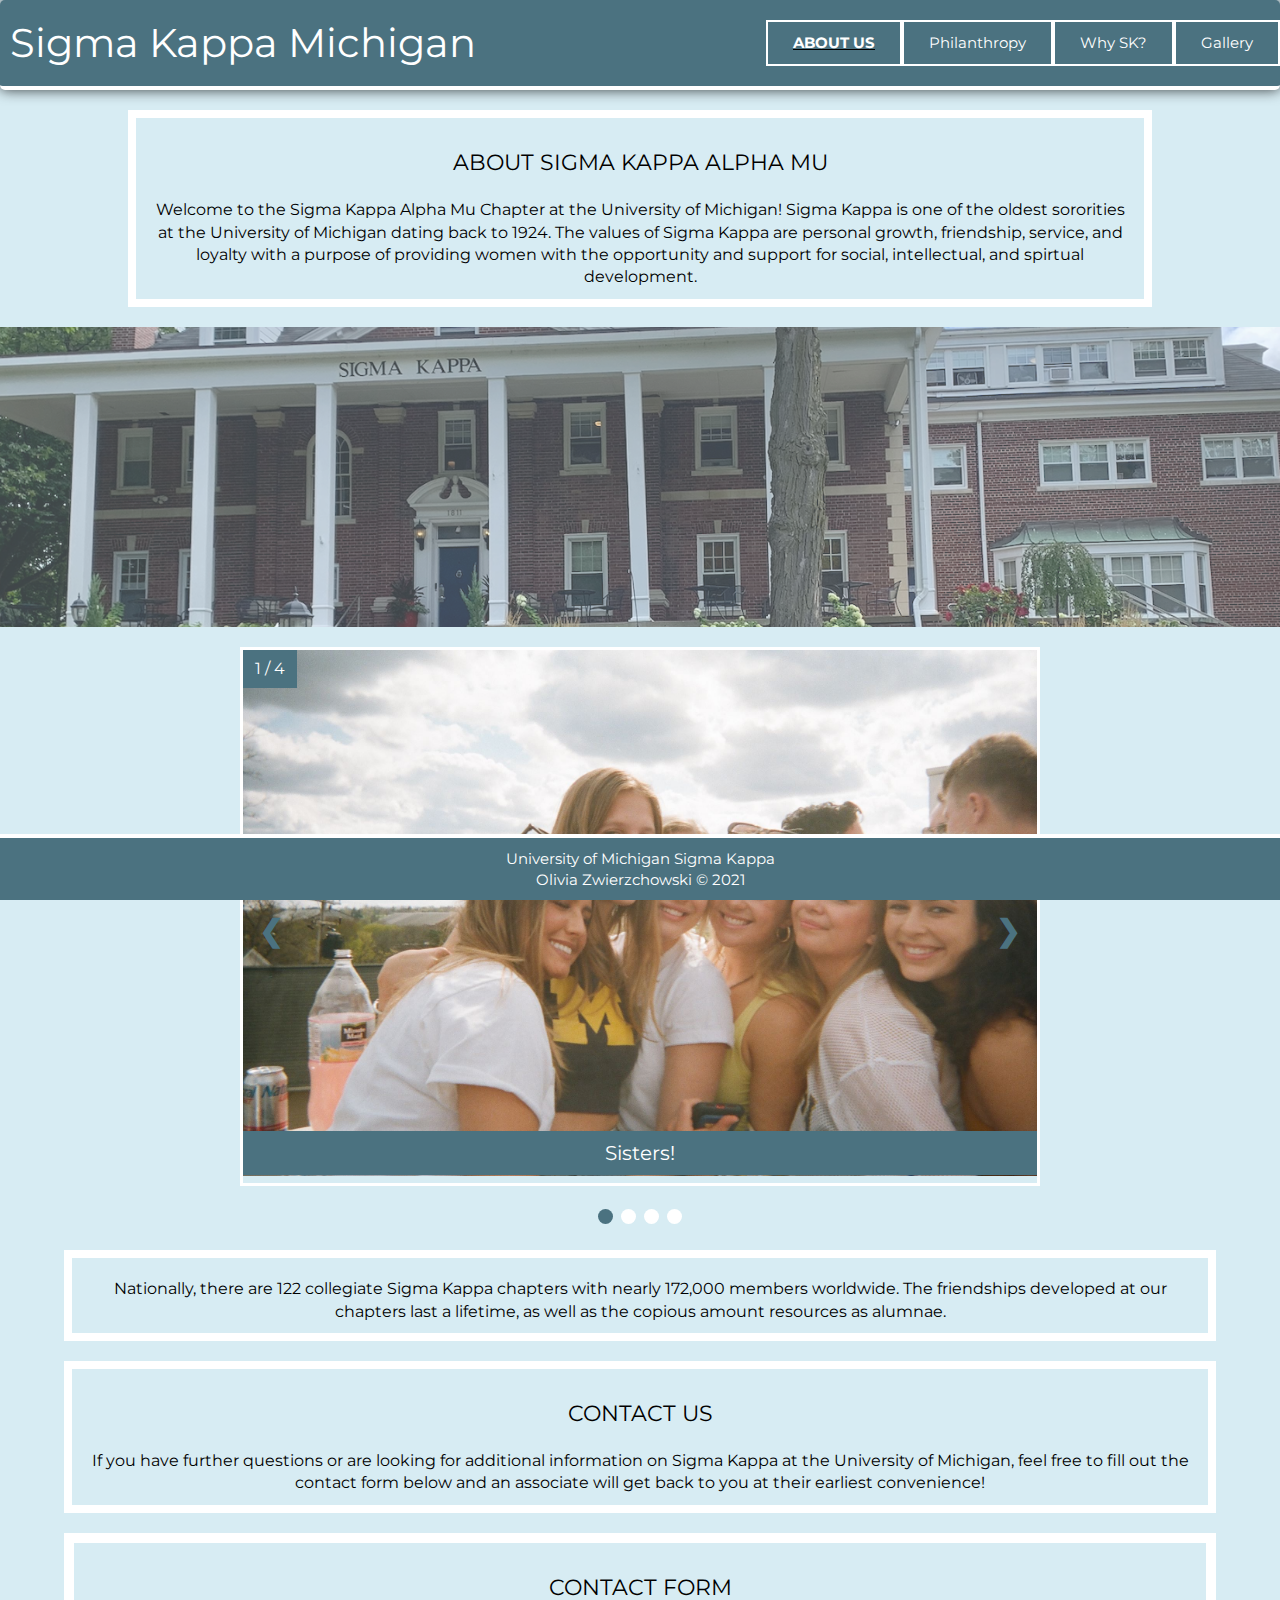
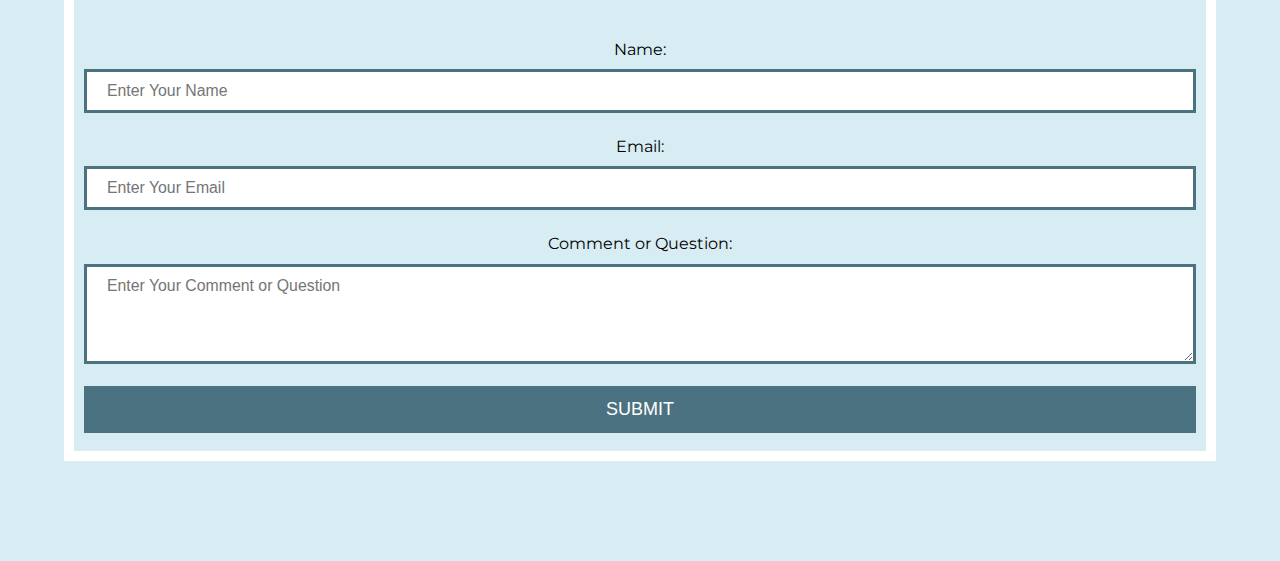
<file: index.html>
<!DOCTYPE html>
<html lang="en">
<head>
	<meta charset="UTF-8">
	<meta name="viewport" content="width=device-width, initial-scale=1.0">
	<link rel="shortcut icon" href="images/favicon.jpeg" type="image/jpeg">
	<link rel="stylesheet" href="css/html5reset.css">
    <link rel="stylesheet" href="css/style.css">
    <link rel="preconnect" href="https://fonts.googleapis.com">
    <link rel="preconnect" href="https://fonts.gstatic.com" crossorigin>
    <link href="https://fonts.googleapis.com/css2?family=Montserrat&display=swap" rel="stylesheet">
    <!-- Global site tag (gtag.js) - Google Analytics -->
    <script async src="https://www.googletagmanager.com/gtag/js?id=G-8DMJS48WL9"></script>
    <script>
    window.dataLayer = window.dataLayer || [];
    function gtag(){dataLayer.push(arguments);}
    gtag('js', new Date());
    gtag('config', 'G-8DMJS48WL9');
    </script>
    <title>Sigma Kappa</title>
</head>

<body>
	<header>
        <div class="skip"><a href="#main">Skip to Main Content</a></div>
        <h1> Sigma Kappa Michigan</h1>
	<div class="nav">
		<nav>
			<ul class="nav_links">
				<li class="current"><a href = "index.html">About Us</a></li>
				<li class = "navitem"><a href = "philanthropy.html">Philanthropy</a></li>
				<li class = "navitem"><a href = "why.html">Why SK?</a></li>
				<li class = "navitem"><a href = "photos.html">Gallery</a></li>				
			</ul>
		</nav>
	</div>
    </header>

    <main class = "main" id = "main">
        <div class="title">
            <h1>About Sigma Kappa Alpha Mu</h1>
            <p>Welcome to the Sigma Kappa Alpha Mu Chapter at the University of Michigan! 
            Sigma Kappa is one of the oldest sororities at the University of Michigan dating back 
            to 1924. The values of Sigma Kappa are personal growth, friendship, service, and loyalty 
            with a purpose of providing women with the opportunity and support for social, intellectual,
            and spirtual development. </p>
        </div>
        <div class = "parallax">
        </div>
        <div class="slideshow-container">
            <div class="myslides fade">
                <div class="numbertext">1 / 4</div>
                <img src="images/first.JPG" alt="Girls smiling">
                <div class="text">Sisters!</div>
            </div>
  
            <div class="myslides fade">
                <div class="numbertext">2 / 4</div>
                <img src="images/housedispo.JPG" alt="Girls in front of SK House">
                <div class="text">Game Day!</div>
            </div>
  
            <div class="myslides fade">
                <div class="numbertext">3 / 4</div>
                <img src="images/third.JPG" alt="Vacation">
                <div class="text">SK Vacation!</div>
            </div>

            <div class="myslides fade">
                <div class="numbertext">4 / 4</div>
                <img src="images/fourth.JPG" alt="Sisterhood event">
                <div class="text">Sisterhood Event!</div>
            </div>
  
            <a class="prev" onclick="plusSlides(-1)">&#10094;</a>
            <a class="next" onclick="plusSlides(1)">&#10095;</a>
        </div>
        <br>
  
        <div class="dots">
            <span class="dot" onclick="currentSlide(1)"></span>
            <span class="dot" onclick="currentSlide(2)"></span>
            <span class="dot" onclick="currentSlide(3)"></span>
            <span class="dot" onclick="currentSlide(4)"></span>
        </div>

        <div class="facts">
            <p>Nationally, there are 122 collegiate Sigma Kappa chapters with nearly 172,000 members
            worldwide. The friendships developed at our chapters last a lifetime, as well as 
            the copious amount resources as alumnae. </p>
        </div>
        <div class = "contact_us">
            <h1> Contact Us</h1>
            <p>If you have further questions or are looking for additional information on Sigma Kappa 
                at the University of Michigan, feel free to fill out the contact form below and an associate
                will get back to you at their earliest convenience! 
            </p>
        </div>
        <div class="contact">
            <form action="https://formspree.io/f/mbjwrlon" method = "POST">
                <fieldset>
                  <legend>Contact Form</legend>
              
                  <label for="name">Name:</label>
                  <input type="text" placeholder="Enter Your Name" id = "name" name="name" required>
              
                  <label for="email">Email:</label>
                  <input type="email" placeholder="Enter Your Email" id = "email" name="email" required>
              
                  <label for="comment">Comment or Question:</label>
                  <textarea placeholder="Enter Your Comment or Question" id = "comment" name="comment" required></textarea><br>
              
                  <input type="submit" value = "SUBMIT">
                </fieldset>
               </form>
        </div>
    </main>
    <script src="js/slider.js"></script>

    <footer>
        <p>University of Michigan Sigma Kappa <br/>
            Olivia Zwierzchowski &copy; 2021</p>
    </footer>

    </body>
    </html>
</file>
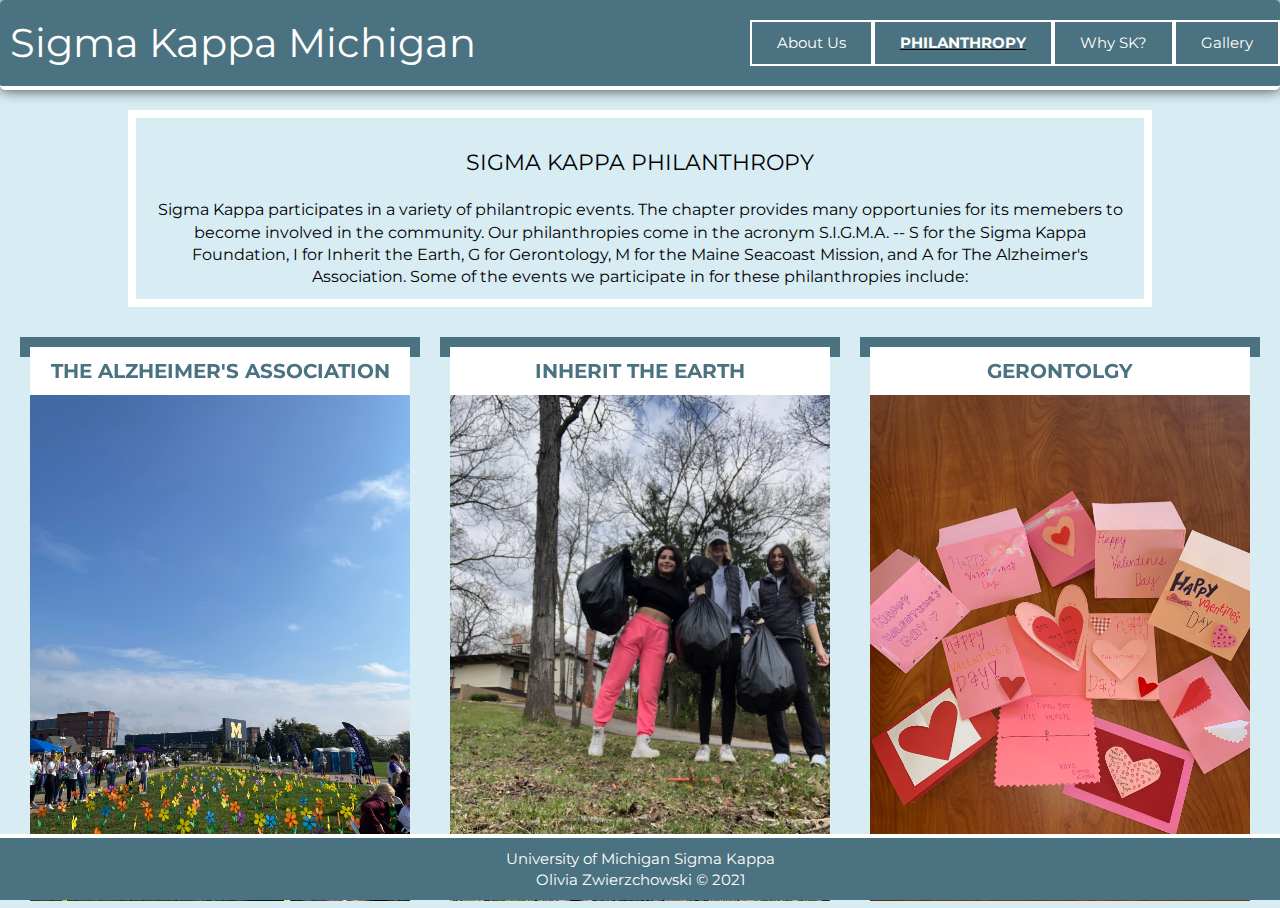
<file: philanthropy.html>
<!DOCTYPE html>
<html lang="en">
<head>
	<meta charset="UTF-8">
	<meta name="viewport" content="width=device-width, initial-scale=1.0">
	<link rel="shortcut icon" href="images/favicon.jpeg" type="image/jpeg">
	<link rel="stylesheet" href="css/html5reset.css">
    <link rel="stylesheet" href="css/style.css">
    <link rel="preconnect" href="https://fonts.googleapis.com">
    <link rel="preconnect" href="https://fonts.gstatic.com" crossorigin>
    <link href="https://fonts.googleapis.com/css2?family=Montserrat&display=swap" rel="stylesheet">
    <!-- Global site tag (gtag.js) - Google Analytics -->
    <script async src="https://www.googletagmanager.com/gtag/js?id=G-8DMJS48WL9"></script>
    <script>
    window.dataLayer = window.dataLayer || [];
    function gtag(){dataLayer.push(arguments);}
    gtag('js', new Date());
    gtag('config', 'G-8DMJS48WL9');
    </script>
    <title>SK Philanthropy</title>
</head>

<body>
	<header>
        <div class="skip"><a href="#main">Skip to Main Content</a></div>
        <h1> Sigma Kappa Michigan</h1>
	<div class="nav">
		<nav>
			<ul class="nav_links">
				<li class = "navitem"><a href = "index.html">About Us</a></li>
				<li class = "current"><a href = "philanthropy.html">Philanthropy</a></li>
				<li class = "navitem"><a href = "why.html">Why SK?</a></li>
				<li class = "navitem"><a href = "photos.html">Gallery</a></li>				
			</ul>
		</nav>
	</div>
    </header>

    <main class = "main" id = "main">
        <div class = "title">
            <h1> Sigma Kappa Philanthropy</h1>
            <p>Sigma Kappa participates in a variety of philantropic events.
                The chapter provides many opportunies for its memebers to become involved 
                in the community. Our philanthropies come in the acronym S.I.G.M.A. -- S for
                the Sigma Kappa Foundation, I for Inherit the Earth, G for Gerontology, M for the
                Maine Seacoast Mission, and A for The Alzheimer's Association. Some of the events
                we participate in for these philanthropies include:</p>
        </div>

    <div class = "container">
        <div class = "walk">
            <div class="flip-card" tabindex="0">
                <div class="flip-card-inner">
                    <div class="flip-card-front">
                        <h2> The Alzheimer's Association</h2>
                        <img src="images/walk.jpeg" alt="2021 Walk to End Alzheimer's"/>
                    </div>
                    <div class = "flip-card-back">
                        <p>The Alzheimer's disease is the sixth-leading cause of death in 
                    the United States, but there is not cure. Therefore, Sigma Kappa is 
                    committed to ending Alzheimer's by generating immense donations and 
                    participating in fundraisers. The main fundraiser, that all Sigma Kappa 
                    members at the University of Michigan are required to participate in, is 
                    the Walk to End Alzheimer's. This is the largest event to raise runds 
                    and awareness for Alzheimer's research and support. In 2021, Ann Arbor
                    members raised over $6,000! <br>
                        <a href="https://act.alz.org/site/TR;jsessionid=00000000.app20007b?company_id=1261&pg=national_company&pw_id=3321&NONCE_TOKEN=0AC57E48AF54AA61F7AD10E60F59137C">
                    Join Sigma Kappa's National Walk to End Team!</a></p>
                    </div>
                </div>
            </div>
        </div> 

        <div class = "environment">
            <div class="flip-card" tabindex="0">
                <div class="flip-card-inner">
                    <div class="flip-card-front">
                        <h2>Inherit the Earth</h2>
                        <img src = "images/trash.JPG" alt="Trash Collection for Earth Day"/>
                    </div>
                    <div class = "flip-card-back">
                        <p>Improving the environment is a big part of Sigma Kappa. The members strive
                            to make a lasting impact on the planet. Inherit the Earth is a service project 
                            that provides college students and other community memebers to improve local 
                            environments. Each year, Sigma Kappa Alpha Mu conducts a trash collection at 
                            the local fraternities on campus for Earth Day. In 2021, 704 pounds of trash 
                            was collected!</p>
                    </div>
                </div>
            </div>
        </div>

        <div class = "gerontology">
            <div class="flip-card" tabindex="0">
                <div class="flip-card-inner">
                    <div class="flip-card-front">
                        <h2>Gerontolgy</h2>
                        <img src = "images/cards.jpeg" alt="Valentine's Day Cards for the elderly"/>
                    </div>
                    <div class = "flip-card-back">
                        <p> To corresponds with the emphasis on Alzheimer's, Sigma Kappa also recognizes 
                        the needs of the elderly population. Members volunteer to support and communicate 
                        with elderly in their local Ann Arbor community as a part of this interest in gerontology.
                        In 2021, members created Valentine's Day cards for a nearby senior living facility
                        since many were unable to see their family members due to COVID-19.</p>
                    </div>
                </div>
            </div>
        </div>
    </div>
    </main>

    <footer>
        <p>University of Michigan Sigma Kappa <br>
            Olivia Zwierzchowski &copy; 2021</p>
    </footer>

    </body>
    </html>
</file>
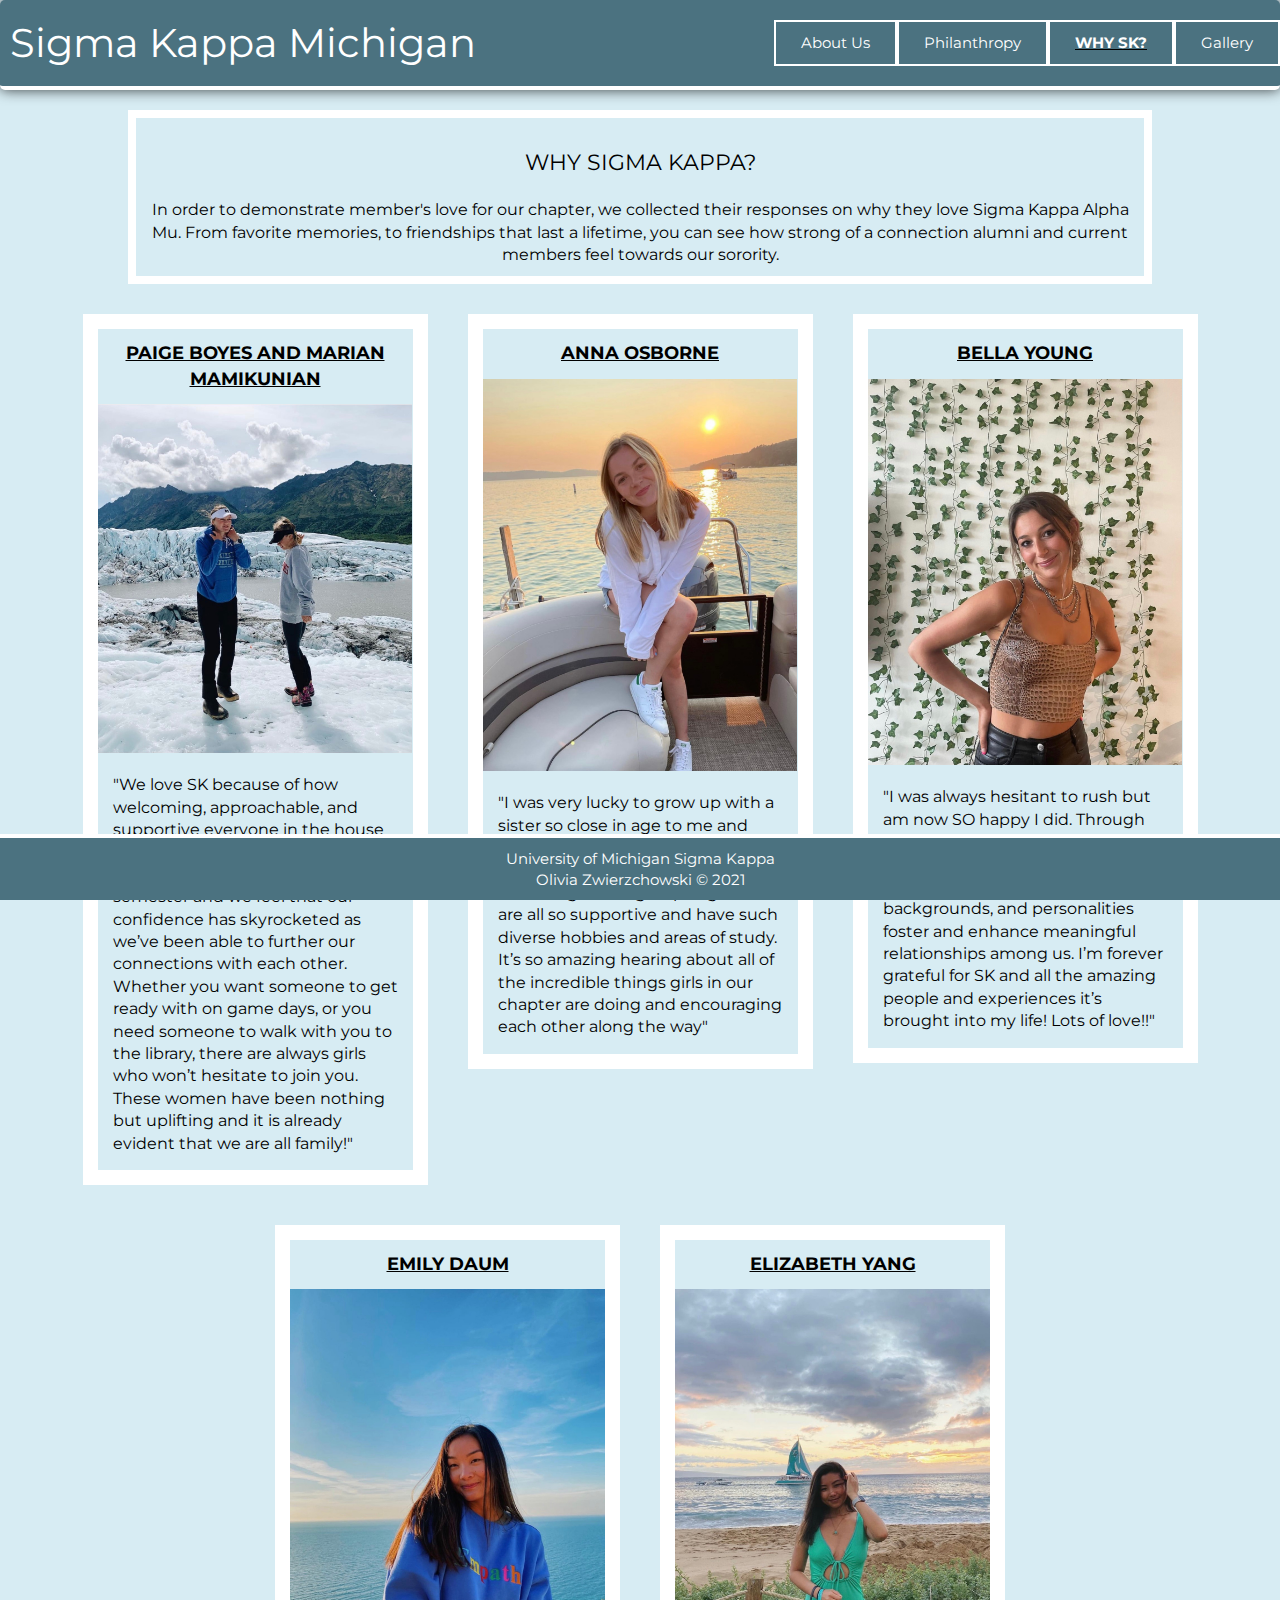
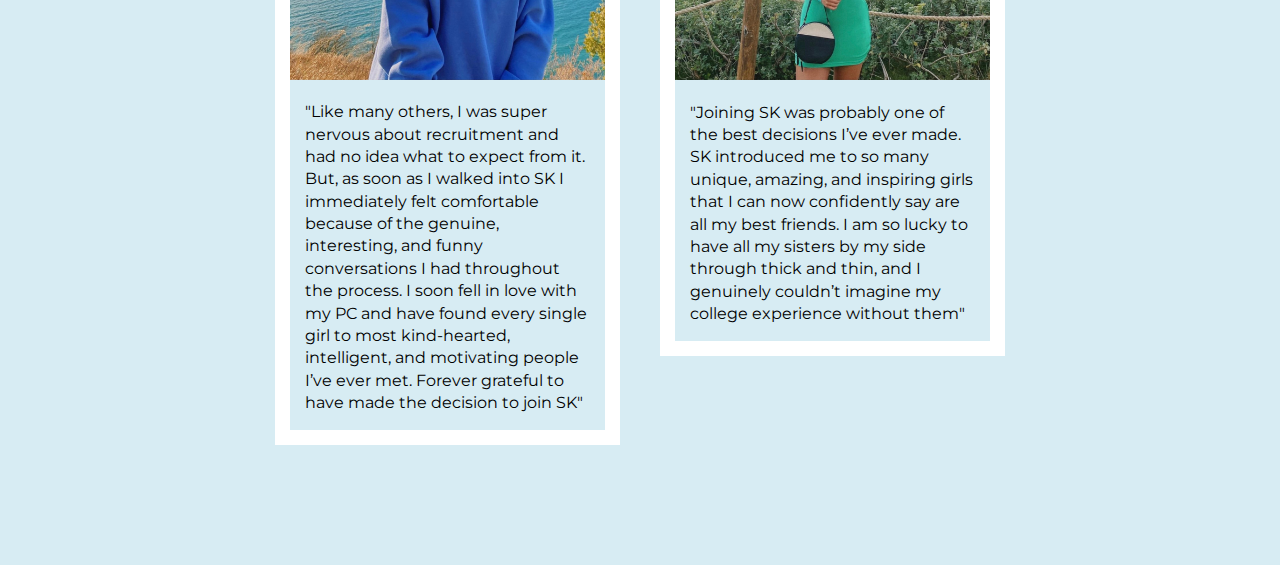
<file: why.html>
<!DOCTYPE html>
<html lang="en">
<head>
	<meta charset="UTF-8">
	<meta name="viewport" content="width=device-width, initial-scale=1.0">
	<link rel="shortcut icon" href="images/favicon.jpeg" type="image/jpeg">
	<link rel="stylesheet" href="css/html5reset.css">
    <link rel="stylesheet" href="css/style.css">
    <link rel="preconnect" href="https://fonts.googleapis.com">
    <link rel="preconnect" href="https://fonts.gstatic.com" crossorigin>
	<link href="https://fonts.googleapis.com/css2?family=Montserrat&display=swap" rel="stylesheet">
	 <!-- Global site tag (gtag.js) - Google Analytics -->
	 <script async src="https://www.googletagmanager.com/gtag/js?id=G-8DMJS48WL9"></script>
	 <script>
	 window.dataLayer = window.dataLayer || [];
	 function gtag(){dataLayer.push(arguments);}
	 gtag('js', new Date());
	 gtag('config', 'G-8DMJS48WL9');
	 </script>
    <title>Why Sigma Kappa?</title>
</head>

<body>
	<header>
        <div class="skip"><a href="#main">Skip to Main Content</a></div>
        <h1> Sigma Kappa Michigan</h1>
	<div class="nav">
		<nav>
			<ul class="nav_links">
				<li class = "navitem"><a href = "index.html">About Us</a></li>
				<li class = "navitem"><a href = "philanthropy.html">Philanthropy</a></li>
				<li class = "current"><a href = "why.html">Why SK?</a></li>
				<li class = "navitem"><a href = "photos.html">Gallery</a></li>				
			</ul>
		</nav>
	</div>
	</header>
	
<main class = "main" id = "main">
    <div class="title">
		<h1> Why Sigma Kappa?</h1>
		<p>In order to demonstrate member's love for our chapter, we collected their responses
			on why they love Sigma Kappa Alpha Mu. From favorite memories, to friendships that
			last a lifetime, you can see how strong of a connection alumni and current members 
			feel towards our sorority. </p>
	</div>
<div class = "container_why">
	<div class = "one">
		<h2> Paige Boyes and Marian Mamikunian</h2>
		<img src = "images/one.jpeg" alt = "Paige and Marian"/>
		<p>"We love SK because of how welcoming, approachable, and 
			supportive everyone in the house is. It has been so fun getting to 
			know everyone better this semester and we feel that our confidence has 
			skyrocketed as we’ve been able to further our connections with each other. 
			Whether you want someone to get ready with on game days, or you need someone to 
			walk with you to the library, there are always girls who won’t hesitate to join you. 
			These women have been nothing but uplifting and it is already evident 
			that we are all family!" </p>
	</div>
	<div class = "two">
		<h2> Anna Osborne </h2>
		<img src = "images/two.jpeg" alt = "Anna Osborne"/>
		<p>"I was very lucky to grow up with a sister so close in age to me and really missed having 
			her as my right hand after I left for college. I love living with a group of girls who 
			are all so supportive and have such diverse hobbies and areas of study. It’s so amazing 
			hearing about all of the incredible things girls in our chapter are doing and encouraging 
			each other along the way"</p>
	</div>
	<div class = "three">
		<h2>Bella Young</h2>
		<img src = "images/three.jpeg" alt = "Bella Young"/>
		<p> "I was always hesitant to rush but am now SO happy I did. Through SK, I met remarkably 
			intelligent, talented, diverse, kind, and loyal friends. Our different experiences, 
			backgrounds, and personalities foster and enhance meaningful relationships among us. 
			I’m forever grateful for SK and all the amazing people and experiences it’s brought 
			into my life! Lots of love!!"</p>
	</div>
	<div class = "four">
		<h2>Emily Daum</h2>
		<img src = "images/four.jpeg" alt = "Emily Daum"/>
		<p> "Like many others, I was super nervous about recruitment and had no idea what to expect 
			from it. But, as soon as I walked into SK I immediately felt comfortable because of the 
			genuine, interesting, and funny conversations I had throughout the process. I soon fell in 
			love with my PC and have found every single girl to most kind-hearted, intelligent, and 
			motivating people I’ve ever met. Forever grateful to have made the decision to join SK"</p>
	</div>
	<div class = "five">
		<h2>Elizabeth Yang</h2>
		<img src = "images/five.jpeg" alt = "Elizabeth Yang"/>
		<p> "Joining SK was probably one of the best decisions I’ve ever made. SK introduced me to so 
			many unique, amazing, and inspiring girls that I can now confidently say are all my best 
			friends. I am so lucky to have all my sisters by my side through thick and thin, and I 
			genuinely couldn’t imagine my college experience without them"</p>
	</div>
</div>
</main>

<footer>
	<p>University of Michigan Sigma Kappa <br/>
		Olivia Zwierzchowski &copy; 2021</p>
</footer>

</body>
</html>
</file>
<file: css/style.css>
body {
    font-family: "Montserrat", serif;
    background-color: rgb(215, 236, 243);
    line-height: 1.4;
}

main {
    padding-bottom: 100px;
}

.skip a {
    background-color: white;
    left: 0;
    padding: 7px;
    position: absolute;
    top: -50px;
    color:  rgb(75, 114, 128);
}

.skip a:focus {
    position: relative;
    top: 0px;
}

.skip a:visited {
    color:rgb(75, 114, 128)
}

header {
    display: flex;
    flex-direction: column;
    align-items: center;
    justify-content: center;
    padding-top: 20px;
    padding-bottom: 20px;
    background-color: rgb(75, 114, 128);
    border-bottom: solid white 4px;
	-webkit-box-shadow: 0px 0px 14px 0px rgba(0,0,0,0.75);
	-moz-box-shadow: 0px 0px 14px 0px rgba(0,0,0,0.75);
	box-shadow: 0px 0px 14px 0px rgba(0,0,0,0.75);
	-webkit-border-radius: 5px;
	-moz-border-radius: 5px;
	border-radius: 5px;
}

header h1 {
    color: white;
    font-size: 40px;
    font-weight: 30px;
    padding: 10px;
}

.nav_links {
    display:flex;
}

li {
    border: 2px solid white;
    padding: 10px;
}

a {
    color: white;
    font-size: 15px;
    text-decoration: none;
}

a:visited{
    color: white;
}

a:hover {
    text-decoration: underline;
}

.current {
    text-transform: uppercase; 
    text-decoration: underline;
    font-weight: bolder;
}

.main {
    padding-top: 20px;
}

.title {
    animation-name: growth;
    animation-duration: 2s;
    animation-iteration-count: 1;
}

@keyframes growth {
    from {
        width: 100px;
        opacity: 0;
    }
    to {
        width: 500px;
        opacity: 1;
    }
}

.parallax {
    background-image: url(../images/edited.png);
    min-height: 300px;
    background-attachment: fixed;
    background-position: center;
    background-repeat: no-repeat;
    background-size: cover;
    opacity: 0.7;
}

.title, .facts, .contact_us, .caption {
    border: 3px solid white;
    padding: 10px;
}

.facts {
    padding-top: 20px;
    margin-top: 20px;
}

.title h1, .contact_us h1 {
    padding-top: 20px;
    padding-bottom: 20px;
    text-transform: uppercase;
    font-size: 22px;
    font-weight: 700px;
}

* {
    box-sizing:border-box
}

/* Slideshow */
.slideshow-container {
  max-width: 800px;
  position: relative;
  margin: auto;
  margin-top: 20px;
  border: solid 3px white;
}

.myslides > img {
    width: 100%;
}

.myslides {
  display: none;
}

.prev, .next {
  cursor: pointer;
  position: absolute;
  top: 50%;
  width: auto;
  margin-top: -22px;
  padding: 16px;
  color: rgb(75, 114, 128);
  font-weight: bold;
  font-size: 30px;
  transition: 0.6s ease;
  border-radius: 0 3px 3px 0;
  user-select: none;;
}

.next {
  right: 0;
  border-radius: 3px 0 0 3px;
}

.prev:hover, .next:hover {
    color: white;
    background-color: rgba(75, 114, 128,0.8);
}

.text {
  color: white;
  font-size: 20px;
  padding: 8px 12px;
  position: absolute;
  bottom: 8px;
  width: 100%;
  text-align: center;
  background-color:rgb(75, 114, 128);
}

.numbertext {
  color: white;
  font-size: 16px;
  padding: 8px 12px;
  position: absolute;
  top: 0;
  background-color:rgb(75, 114, 128);
}

.dots {
    text-align:center
}

.dot {
  cursor: pointer;
  height: 15px;
  width: 15px;
  margin: 0 2px;
  background-color: white;
  border-radius: 50%;
  display: inline-block;
  transition: background-color 0.6s ease;
}

.active, .dot:hover {
  background-color: rgb(75, 114, 128);
}

.fade {
  -webkit-animation-name: fade;
  -webkit-animation-duration: 1.5s;
  animation-name: fade;
  animation-duration: 1.5s;
}

@-webkit-keyframes fade {
  from {opacity: .4}
  to {opacity: 1}
}

@keyframes fade {
  from {opacity: .4}
  to {opacity: 1}
}

footer {
    background-color:rgb(75, 114, 128);
    border-top: 4px solid white;
    font-size: 15px;
    padding: 10px;
    text-align: center;
    color: white;
    position: fixed;
    bottom: 0;
    width: 100%;
}

form {
    border: 2px solid white;
    padding: 10px;
}
  
legend { 
    text-align: center;
    padding-top: 20px;
    padding-bottom: 20px;
    text-transform: uppercase;
    font-size: 22px;
    font-weight: 700px;
}
  
label{
    display: inline-block;
    padding-top: 15px;
}

input {
    width: 100%;
    display: inline-block;
    border: 3px solid rgb(75, 114, 128);
    box-sizing: border-box;
    padding: 10px 20px;
    margin: 8px 0;
}

textarea{
    width: 100%;
    display: inline-block;
    border: 3px solid rgb(75, 114, 128);
    box-sizing: border-box;
    height: 100px;
    padding: 10px 20px;
    margin: 8px 0;
}
  
input[type=submit] {
    background-color: rgb(75, 114, 128);
    color: white;
    padding: 10px 20px;
    margin: 8px 0;
    width: 100%;
    font-size: 18px;
}
  
input[type=submit]:hover {
    background-color: white;
    color:rgb(75, 114, 128);
}


/* philanthropy.html */
h2 {
    padding-top: 10px;
    padding-bottom: 10px;
    text-transform: uppercase;
    font-size: 20px;
    font-weight: bolder;
    color:  rgb(75, 114, 128);
    text-align: center;
}

.container h2 {
    background-color: white;
}

.walk a {
    color: rgb(75, 114, 128);
    font-weight: bolder;
    font-size: 17px;
    background-color: white;
}

.container {
    display: grid;
    grid-template-columns: auto;
    grid-gap: 40px;
    padding: 10px;
    margin: 10px; 
}

.walk, .environment, .gerontology {
    border: 10px solid rgb(75, 114, 128);
}

.container p {
    margin: 15px;
}

  /* whySK.html */
.container_why {
    display: grid;
    grid-template-columns: auto;
    grid-gap: 40px;
    padding: 10px;
    margin: 10px;
}

.container_why h2 {
    font-size: 18px;
    padding: 12px;
    text-align: center;
    text-decoration: underline;
    color: black;
}

.container_why div {
    border: 15px solid white;
}

.container_why p {
    margin: 15px;
}

/* photos.html */
.photos {
    display: grid;
    grid-template-columns: auto;
    grid-template-rows: auto auto auto auto auto auto auto auto auto;
    grid-column-gap: 10px;
    grid-row-gap: 10px;
    height: 75%;
}

.photos img {
    width: 100%;
    border: solid white 8px;
}

/* Video */
.video-player {
    width: 16rem;
    height: 26rem;
    position: relative;
    margin: 0 auto;
    margin-top: 25px;
    border: solid white 8px;
  }

video {
    width: 100%;
    height: 100%;
    background: white;
}

.video-player label {
    color: white;
    font-size: 10px;
}
  
.controls {
    display: flex;
    position: absolute;
    width: 100%;
    bottom: 0;
    background: linear-gradient(to bottom, transparent, rgb(119, 118, 118));
    align-items: center;
    transition: opacity .2s;
  }
  
  .video-player.playing .controls {
    opacity: 0;
  }
  
  .video-player:hover .controls {
    opacity: 1;
  }
  
  .control-button {
    border: none;
    background: transparent;
    cursor: pointer;
    opacity: .8;
    transition: all .2s;
  }
  
  .control-button:hover {
    opacity: 1;
  }
  
  .control-button.play-button {
    height: 40px;
    width: 40px;
  }
  
  .control-button.sound-button {
    height: 40px;
    width: 40px;
  }
  
  .control-button.fullscreen-button {
    height: 35px;
    width: 35px;
  }
  
  .control-button svg {
    stroke: #fff;
    fill: transparent;
  }
  
  .timeline {
    -webkit-appearance: none;
    width: calc(100% - 125px);
    height: .5em;
    background-color: rgba(255, 255, 255, .3);
    border-radius: 5px;
    background-size: 0% 100%;
    background-image: linear-gradient(#fff, #fff);
    background-repeat: no-repeat;
  }
  
  .timeline::-webkit-slider-thumb {
    -webkit-appearance: none;
    width: 1em;
    height: 1em;
    border-radius: 50%;
    cursor: pointer;
    opacity: 0;
    transition: all .1s;
    background-color: rgba(255, 255, 255, .8);
  }

.caption {
    width: 90%;
    margin: 0 auto;
}



/* //////////////////////////////////// tablet view ///////////////////////////////////////////// */
@media screen and (min-width: 770px) {
    /* navigation */
    nav li a {
        padding: 40px;
    }
    
    .nav a {
        padding: 10px 15px;
    }

    /* index.html */
    .title {
        width: 80%;
        margin: 0 auto;
        border: 8px solid white;
        text-decoration: bold;
        text-align: center;
        animation-duration: 1.5s;
        margin-bottom: 20px;
    }
    
    @keyframes growth {
        from {
            width: 500px;
            opacity: 0;
        }
        to {
            width: 750px;
            opacity: 1;
        }
    }

    .facts, .contact_us, .contact, .caption {
        width: 90%;
        margin: 0 auto;
        margin-top: 20px;
        border: 8px solid white;
        text-decoration: bold;
        text-align: center;
    }

    /* philonthropy.html */
    .container {
        grid-template-columns: repeat(3, 1fr);
        grid-gap: 20px;
    }

    .walk h2, .walk img, .walk p {
        grid-column: 1 / span 1;
    }

    .environment h2, .environment img, .environment p {
        grid-column: 2 / span 1;
    }

    .gerontology h2, .gerontology img, .environment p {
        grid-column: 3 / span 1;
    }

    /* whysk.html */
    .container_why {
        display: flex;
        flex-direction: row;
        flex-wrap: wrap;
        align-items: flex-start;
        justify-content:center;
    }

    .one, .two, .three, .four, .five {
        flex-basis: 345px;
    }

    /* photos.html */
    .photos {
        grid-template-columns: repeat(3, 1fr);
        grid-template-rows: repeat(3, 1fr);
    }

    #pone, #ptwo, #pthree {
        grid-row: 1 / 2;
    }

    #pfour, #pfive, #psix {
        grid-row: 2 / 3;
    }

    #pseven, #peight, #pnine {
        grid-row: 3 / 4;
    }

    #pone, #pfour, #pseven {
        grid-column: 1 / 2;
    }

    #ptwo, #pfive, #peight {
        grid-column: 2 / 3;
    }

    #pthree, #psix, #pnine {
        grid-column: 3 / 4;
    }

    .video-player {
        width: 35rem;
        height: 25rem;
    }

    .caption {
        width: 35rem;
    }
}



/* //////////////////////////////////// desktop view ///////////////////////////////////////////// */
@media screen and (min-width: 1024px) {
    header {
		flex-direction: row;
        justify-content: space-between;
    }
    
    header h1 {
        position: absolute;
        left: 0;
    }

    @keyframes growth {
        from {
            width: 500px;
            opacity: 0;
        }
        to {
            width: 1025px;
            opacity: 1;
        }
    }

    .skip a:focus {
        position: absolute;
    }

    /* index.html */

    /* philanthropy.html */
    .flip-card {
        perspective: 1000px; 
    }
      
    .flip-card-inner {
        position: relative;
        width: 100%;
        height: 100%;
        text-align: center;
        transition: transform 0.8s;
        transform-style: preserve-3d;
    }
      
    .flip-card:hover .flip-card-inner, .flip-card:focus-within .flip-card-inner {
        transform: rotateY(180deg);
    }
      
    .flip-card-front, .flip-card-back {
        position: absolute;
        width: 100%;
        height: 100%;
        -webkit-backface-visibility: hidden;
        backface-visibility: hidden;
    }
      
    .flip-card-front {
        color: black;
    }
      
    .flip-card-back {
        color: black;
        transform: rotateY(180deg);
    }
      
    .flip-card-back h1, .flip-card-back p{
        font-size: 18px;
        text-align: left;
        padding-left: 10px;
    }

    /* why.html */

    /* photos.html */
    .photos {
        grid-template-columns: repeat(8, 1fr);
    }

    #pone, #pfour, #pseven {
        grid-column: 2 / 4;
    }

    #ptwo, #pfive, #peight {
        grid-column: 4 / 6;
    }

    #pthree, #psix, #pnine {
        grid-column: 6 / 8;
    }
}



/* //////////////////////////////////// reduced motion ///////////////////////////////////////////// */
@media screen and (prefers-reduced-motion: reduce){
    /* animation */
    .title {
        animation: none;
    }

    /* flip-card */
    .flip-card:hover .flip-card-inner {
        transition: none;
    }

    .flip-card-inner {
        transition: none;
    }

    .flip-card {
        transform: none;
    }

    /* parallax image */
    .parallax {
        background-attachment: initial;
    }

    .dot {
        transition: none;
    }

    .fade {
        animation: none;
    }

}
</file>
